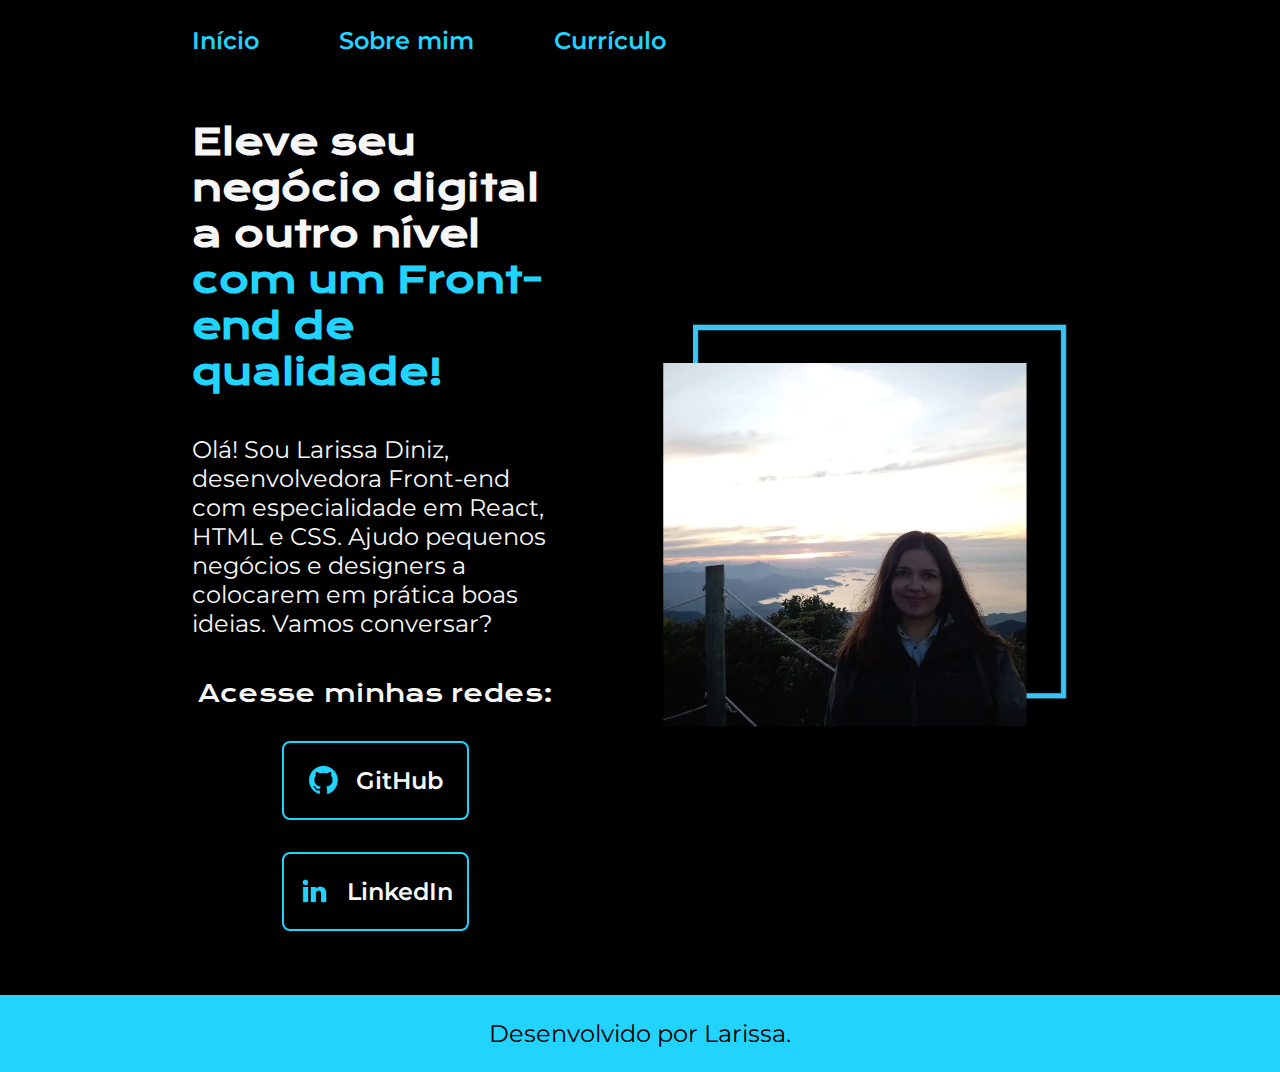
<file: index.html>
<!DOCTYPE html>
<html lang="pt-br">
<head>
    <meta charset="UTF-8">
    <meta http-equiv="X-UA-Compatible" content="IE=edge">
    <meta name="viewport" content="width=device-width, initial-scale=1.0">
    <link rel="stylesheet" href="./styles/style.css">
    <title>Portfolio</title>
</head>
<body>
    <header class="cabecalho">
        <nav class="cabecalho__menu">
            <a class="cabecalho__menu__link" href="index.html">Início</a>
            <a class="cabecalho__menu__link" href="about.html">Sobre mim</a>
            <a class="cabecalho__menu__link" href="resume.html">Currículo</a>
        </nav>
    </header>
    <main class="apresentacao">
        <section class="apresentacao__conteudo" >
            <h1 class="apresentacao__conteudo__titulo">Eleve seu negócio digital a outro nível <strong class="titulo-destaque">com um Front-end de qualidade!</strong></h1>
            <p class="apresentacao__conteudo__paragrafo">Olá! Sou Larissa Diniz, desenvolvedora Front-end com especialidade em React, HTML e CSS. Ajudo pequenos negócios e designers a colocarem em prática boas ideias. Vamos conversar?</p>
            <div class="apresentacao__links">
                <h2 class="apresentacao__links__subtitulo">Acesse minhas redes:</h2>
                <a class="apresentacao__links__ancora" href="https://github.com/laaridiniz" target="_blank">
                    <img src="./assets/github.png" alt="Logo do GitHub">
                    GitHub
                </a>
                <a class="apresentacao__links__ancora" href="https://www.linkedin.com/in/larissa-diniz-dev/" target="_blank">
                    <img src="./assets/linkedin.png" alt="Logo do LinkedIn">
                    LinkedIn
                </a>
            </div>
        </section>
        <img class="apresentacao__imagem" src="./assets/picture.png" alt="Foto de rosto da Larissa">
    </main>
    <footer class="rodape">
        <p>Desenvolvido por Larissa.</p>
    </footer>
</body>
</html>
</file>
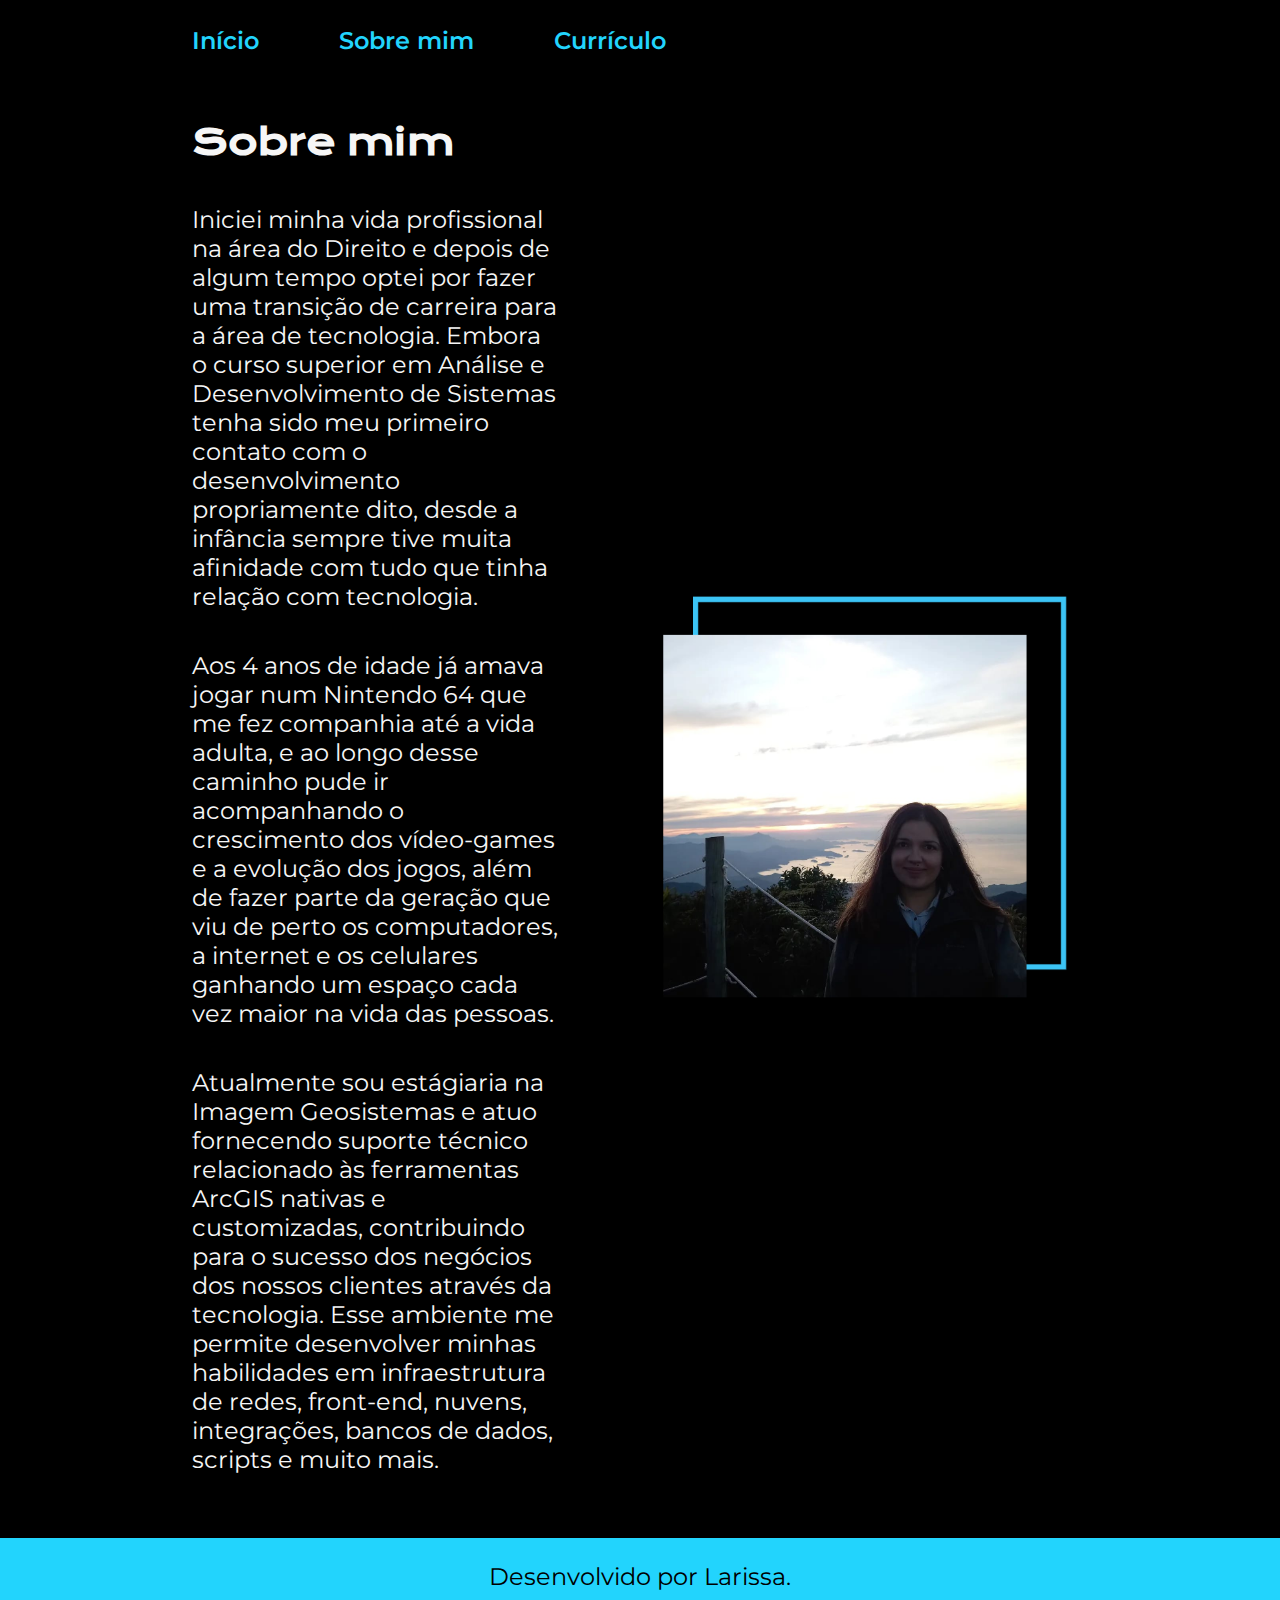
<file: about.html>
<!DOCTYPE html>
<html lang="pt-br">
<head>
    <meta charset="UTF-8">
    <meta http-equiv="X-UA-Compatible" content="IE=edge">
    <meta name="viewport" content="width=device-width, initial-scale=1.0">
    <link rel="stylesheet" href="./styles/style.css">
    <title>Sobre Mim</title>
</head>
<body>
    <header class="cabecalho">
        <nav class="cabecalho__menu">
            <a class="cabecalho__menu__link" href="index.html">Início</a>
            <a class="cabecalho__menu__link" href="about.html">Sobre mim</a>
            <a class="cabecalho__menu__link" href="resume.html">Currículo</a>
        </nav>
    </header>
    <main class="apresentacao">
        <section class="apresentacao__conteudo">
            <h1 class="apresentacao__conteudo__titulo">Sobre mim</h1>
            <p class="apresentacao__conteudo__paragrafo">Iniciei minha vida profissional na área do Direito e depois de algum tempo optei por fazer uma transição de carreira para a área de tecnologia. Embora o curso superior em Análise e Desenvolvimento de Sistemas tenha sido meu primeiro contato com o desenvolvimento propriamente dito, desde a infância sempre tive muita afinidade com tudo que tinha relação com tecnologia.</p>
            <p class="apresentacao__conteudo__paragrafo">Aos 4 anos de idade já amava jogar num Nintendo 64 que me fez companhia até a vida adulta, e ao longo desse caminho pude ir acompanhando o crescimento dos vídeo-games e a evolução dos jogos, além de fazer parte da geração que viu de perto os computadores, a internet e os celulares ganhando um espaço cada vez maior na vida das pessoas.</p>
            <p class="apresentacao__conteudo__paragrafo">Atualmente sou estágiaria na Imagem Geosistemas e atuo fornecendo suporte técnico relacionado às ferramentas ArcGIS nativas e customizadas, contribuindo para o sucesso dos negócios dos nossos clientes através da tecnologia. Esse ambiente me permite desenvolver minhas habilidades em infraestrutura de redes, front-end, nuvens, integrações, bancos de dados, scripts e muito mais.</p>
        </section>
        <img class="apresentacao__imagem" src="./assets/picture.png" alt="Foto de rosto da Larissa">
    </main>
    <footer class="rodape">
        <p>Desenvolvido por Larissa.</p>
    </footer>
</body>
</html>
</file>
<file: styles/style.css>
@import url('https://fonts.googleapis.com/css2?family=Krona+One&family=Montserrat:wght@400;600&display=swap');

:root{
    --cor-primaria:#000000;
    --cor-secundaria:#F6F6F6;
    --cor-terciaria:#22D4FD;
    --cor-hover:#272727;

    --fonte-primaria: 'Krona One', sans-serif;
    --fonte-secundaria: 'Montserrat', sans-serif;
}

* {
    margin: 0;
    padding: 0;
}

body {
    box-sizing: border-box;
    background-color: var(--cor-primaria);
    color: var(--cor-secundaria);
}

.cabecalho {
    padding: 2% 0% 0% 15%;
}

.cabecalho__menu {
    display: flex;
    gap: 80px;
}

.cabecalho__menu__link {
    font-family: var(--fonte-secundaria);
    font-weight: 600;
    font-size: 1.5rem;
    color: var(--cor-terciaria);
    text-decoration: none;
}

.cabecalho__menu__link:hover {
    color: var(--cor-secundaria);
}

.apresentacao {
    padding: 5% 15%;
    display: flex;
    align-items: center;
    justify-content: space-between;
    gap: 82px;
}

.apresentacao__conteudo {
    width: 50%;
    display: flex;
    flex-direction: column;
    gap: 40px;
}

.apresentacao__conteudo__titulo {
    font-size: 2.25rem;
    font-family: var(--fonte-primaria);
}

.apresentacao__conteudo__links {
    font-size: 1.5rem;
    font-family: var(--fonte-secundaria);
    text-decoration: none;
    line-height: 3rem;
}

.apresentacao__conteudo__paragrafo {
    font-size: 1.5rem;
    font-family: var(--fonte-secundaria);
}

.apresentacao__conteudo__icones{
    display: flex;
    flex-direction: row;
    align-items: center;
    justify-content: space-between;
    /* gap: 1rem; */
}

.apresentacao__links {
    display: flex;
    flex-direction: column;
    align-items: center;
    justify-content: space-between;
    gap: 32px;
}

.apresentacao__links__subtitulo {
    font-family: var(--fonte-primaria);
    font-weight: 400;
    font-size: 1.5rem;
}

.apresentacao__links__ancora {
    display: flex;
    justify-content: center;
    align-items: center;
    gap: 16px;
    width: 50%;
    text-align: center;
    text-decoration: none;
    font-family: var(--fonte-secundaria);
    font-size: 1.5rem;
    font-weight: 600;
    border-radius: 8px;
    padding: 21.5px 0px;
    color: var(--cor-secundaria);
    border: 2px solid var(--cor-terciaria);
}

.apresentacao__links__ancora:hover {
    background-color: var(--cor-hover);
}

.titulo-destaque {
    color: var(--cor-terciaria);
}

.apresentacao__imagem {
    width: 50%;
}

.rodape {
    background-color: var(--cor-terciaria);
    color: var(--cor-primaria);
    font-family: var(--fonte-secundaria);
    font-size: 1.5rem;
    font-weight: 400;
    padding: 24px;
    text-align: center;
}

@media(max-width: 1250px) {
    .cabecalho {
        padding: 10%;
    }
    .cabecalho__menu {
        justify-content: center;
    }
    .apresentacao {
        flex-direction: column-reverse;
        padding: 10%;
    }
    .apresentacao__conteudo {
        width: auto;
    }
}
</file>
